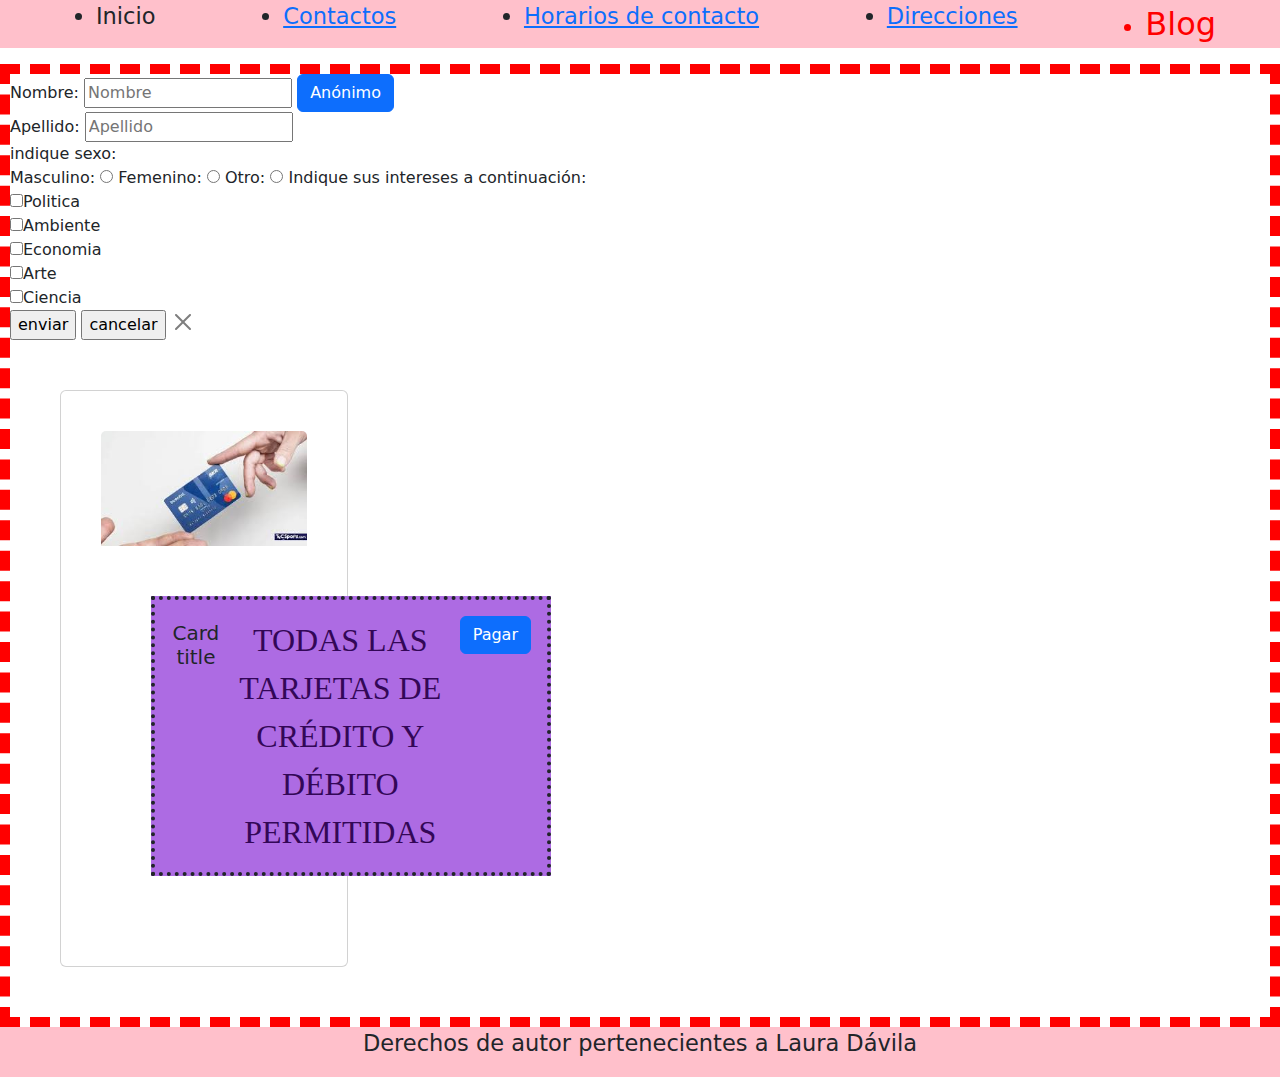
<file: Contactos.html>
<!DOCTYPE html>
<html lang="en">
<head>
    <meta charset="UTF-8">
    <meta name="viewport" content="width=device-width, initial-scale=1.0">
    <title>Document</title>
    <link rel="stylesheet" href="style.css">
    <link href="https://cdn.jsdelivr.net/npm/bootstrap@5.3.3/dist/css/bootstrap.min.css" rel="stylesheet" integrity="sha384-QWTKZyjpPEjISv5WaRU9OFeRpok6YctnYmDr5pNlyT2bRjXh0JMhjY6hW+ALEwIH" crossorigin="anonymous">
</head>
<body>
    <header>
        <nav>
            <ul>
                <li>Inicio</li>
                <li><a href="./Contactos.html">Contactos</a></li>
                <li><a href="./Horario.html">Horarios de contacto</a></li>
                <li><a href="#section_id">Direcciones</a></li>
                <li style="color: red;"<font face="Arial"><font size=6>Blog</font></font></li>
            </ul>
            </nav>

        </header>
                <main>
                    <form action=""mehod="">
                        Nombre: <input type="text" name="nombre" placeholder="Nombre"> <button type="button" class="btn btn-primary">Anónimo</button>
                        <br>
                        Apellido: <input type="text" name=""apellido" placeholder="Apellido">
                        <br>
                        indique sexo: <br>
                        Masculino: <input type="radio" name=""sexo">
                        Femenino: <input type="radio" name="sexo">
                        Otro: <input type="radio" name="sexo">
                        Indique sus intereses a continuación: <br>
                        <input type="checkbox" name="politica">Politica<br>
                        <input type="checkbox" name="ambiente">Ambiente<br>
                        <input type="checkbox" name="economia">Economia<br>
                        <input type="checkbox" name="arte">Arte<br>
                        <input type="checkbox" name="ciencia">Ciencia<br>

                        <input type="submit" value="enviar">
                        <input type="reset" value="cancelar">
                        <button type="button" class="btn-close" aria-label="Close"></button>
                        <div class="card" style="width: 18rem;">
                            <img src="./tarjeta.jpg" class="card-img-top" alt="tarjeta">
                            <div class="card-body">
                              <h5 class="card-title">Card title</h5>
                              <p class="card-text">Todas las tarjetas de crédito y débito permitidas</p>
                              <a href="#" class="btn btn-primary">Pagar</a>
                            </div>
                          </div>
                        </form>
                </main>
                <footer>
                    <p>Derechos de autor pertenecientes a Laura Dávila</p>
                </footer>
                <script src="https://cdn.jsdelivr.net/npm/bootstrap@5.3.3/dist/js/bootstrap.bundle.min.js" integrity="sha384-YvpcrYf0tY3lHB60NNkmXc5s9fDVZLESaAA55NDzOxhy9GkcIdslK1eN7N6jIeHz" crossorigin="anonymous"></script>
</body>
</html>
</file>
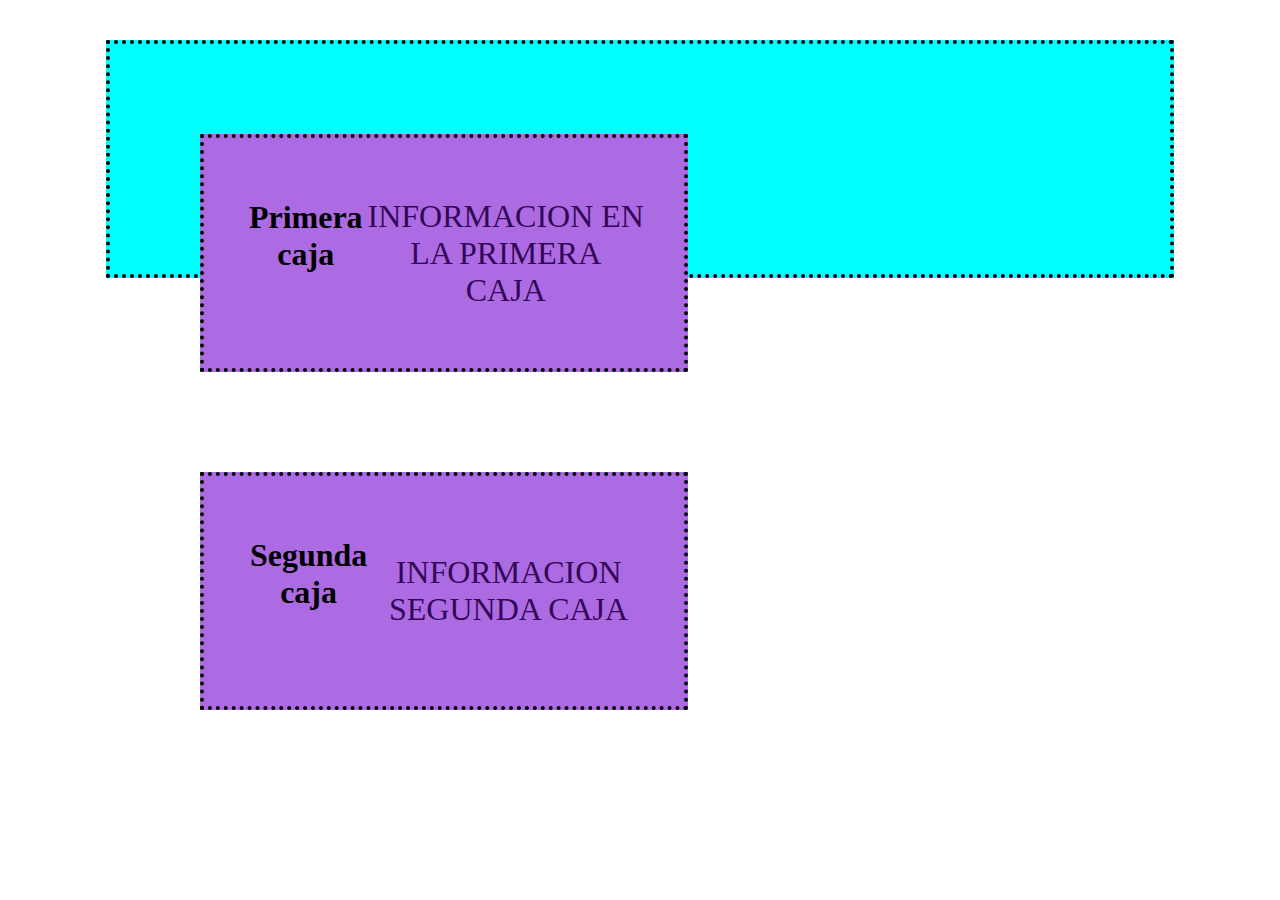
<file: media.html>
<!DOCTYPE html>
<html lang="en">
<head>
    <meta charset="UTF-8">
    <meta name="viewport" content="width=device-width, initial-scale=1.0">
    <title>Document</title>
    <link rel="stylesheet" href="style.css">
</head>
<body>
   <div class="media-query">
   <div class="cajas caja1">
    <h1>Primera caja</h1>
    <p>
        Informacion en la primera caja
    </p>

   </div>
   <div class="cajas caja2">
    <h1>Segunda caja</h1>
    <p>Informacion segunda caja</p>
   </div>
</div>

       
</body>
</html>
</file>
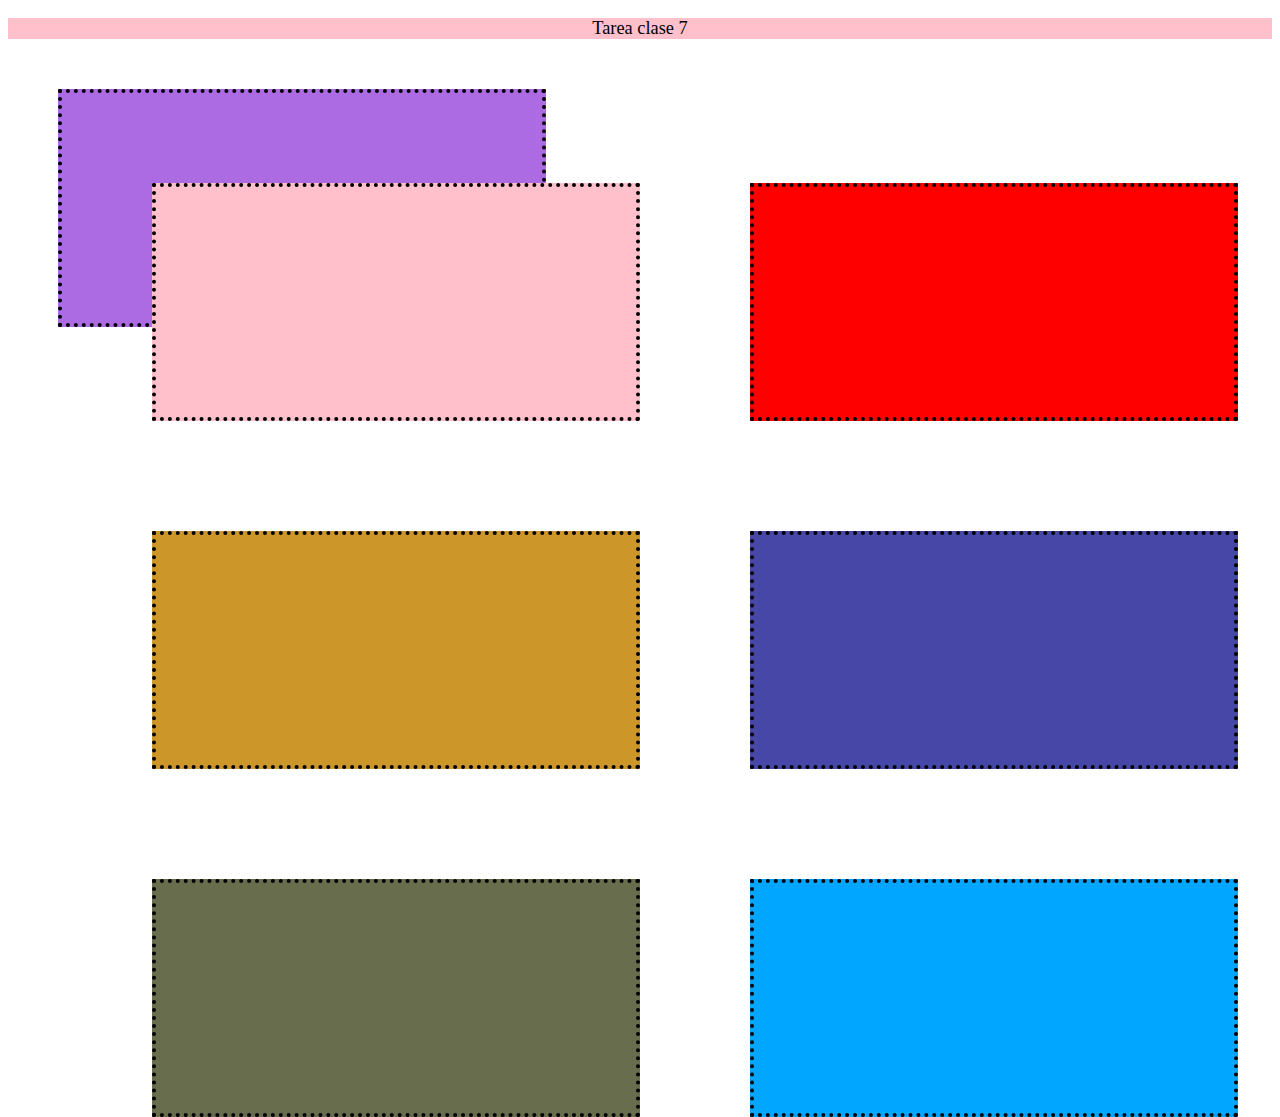
<file: media2.html>
<!DOCTYPE html>
<html lang="en">
<head>
    <meta charset="UTF-8">
    <meta name="viewport" content="width=device-width, initial-scale=1.0">
    <title>Document</title>
    <link rel="stylesheet" href="style.css">
</head>
<body>
    <header>
        <p>Tarea clase 7</p>
    </header>

    <div class="boxes">
<div class="box1"></div>
<div class="box2"></div>
<div class="box3"></div>
<div class="box4"></div>
<div class="box5"></div>
<div class="box6"></div>
<div class="box7"></div>
<div class="box8"></div>
<div class="box9"></div>
    </div>
</body>
</html>
</file>
<file: style.css>
.h1 {
    color: red;
}
.milanesas {
    color:violet;
}
div {
    width:400px; height:150px;
    background-color:#ad6be3;
    border: 4px dotted;
    padding:40px;
    margin:50px;
    display: inline-table;
    text-align:center;
}
div p {
    display: table-cell;
    vertical-align:middle;
    font-family: impact;
    font-size:32px;
    text-transform:
    uppercase;
    color:#330757;
}

.azul {
    background-color: blue;
}
.rojo {
    background-color: red;
}
.gris {
    background-color: grey;
}
.verde {
    background-color: green;
}

.dia1{
    background-color: red;
    font-size:32px;
    font-weight: bold;
}
.horarios1 {
    background-color: red;
    font-size:29px;
    font-style: italic;
}

.dia2 {
    background-color: aquamarine;
    font-size:32px;
    font-weight: bold;
}
.horarios2{ 
    background-color: aquamarine;
    font-size:29px;
    font-style: italic;
}
.dia3{
    background-color: green;
    font-size:32px;
    font-weight: bold;
}
.horarios3{
    background-color: green;
    font-size:29px;
    font-style: italic;
}
.dia4{
    background-color: aqua;
    font-size:32px;
    font-weight: bold;
}
.horarios4{
    background-color: aqua;
    font-size:29px;
    font-style: italic;
}
.dia5{
    background-color: blue;
    font-size:32px;
    font-weight: bold;
}
.horarios5{
    background-color: blue;
    font-size:29px;
    font-style: italic;
}
header {
    background-color:pink;
    font-size: 0.9em;
    font-size: 2.5ex;
    text-align: center;
    width: 100%;
    height: 100%;
}
footer {
    background-color: pink;
    font-size: 0.9em;
    font-size: 2.5ex;
    text-align: center;
    width: 100%;
    height: 100%;
    display:flex;
    flex-direction:row;
    justify-content:space-around;
    }

form {
    border: 2px solid #ccc;
    border-width: 10px;
    border-style: dashed;
    border-color: red;
}
ul {
    display:flex;
    flex-direction:row;
    justify-content:space-around;
}

.contenedor {
    display: grid;
    grid-template-columns: 300px 1fr 300px;
    
    
}

.media-query {
    display: flex;
    flex-wrap: wrap;
    width: 980px;
    margin: 0 auto;
    margin-top: 40px;
    background-color: aqua;
}
@media only screen and (min-width: 320px) and (max-width: 576px) {
    .media-query {
        width: 100%;
        padding-left: 23px;
        flex-direction: column-reverse;
        background-color: #ad6be3;
    }
.cajas {
    width: 100%
}
}

@media only screen and (max-width: 320px) {

.boxes {
    display: grid;
        grid-template-rows: repeat(9, auto);
}

    .box1 {
        
        background-color: pink
        
    }
    
    .box2 {
        
        background-color: red;
      
    }
    
    .box3 {
        
        background-color: blue;
      
    } 
    .box4 {
        
        background-color: rgb(205, 150, 41);
       

}
.box5 {
    
    background-color: rgb(71, 71, 167);
    

}
.box6 {
   
    background-color: rgb(208, 40, 40);
    
}

.box7 {
    
    background-color: rgb(103, 109, 77);
    
}

.box8 {
    
    background-color: rgb(0, 166, 255);
    
}

.box9 {
    
    background-color: rgb(255, 0, 55);
    


 }}
 
@media only screen and (min-width: 321px) and (max-width: 768px) {
    .boxes {
        display: grid;   
        grid-template-columns: repeat(2, auto);
        grid-template-rows: repeat(5, auto);
        gap: 10px;
    }

    .box1 {
        
        background: pink;
        
    }
    
    .box2 {
        background-color: red;
       
    }
    
    .box3 {
        
        background-color: blue;
        
    }
        .box4 {
            
        background-color: rgb(205, 150, 41);
            
    
    }
    .box5 {
       
         background-color: rgb(71, 71, 167);
        
    
    }
    .box6 {
        
        background-color: rgb(208, 40, 40);
        
   
    }

    .box7 {
        
        background-color: rgb(103, 109, 77);
        
    }
    
    .box8 {
       
        background-color: rgb(0, 166, 255);
        
    }
    
    .box9 {
        
        background-color: rgb(255, 0, 55);
       
    }
   }
   @media only screen and (min-width: 769px) {
   .boxes {
        display: grid;
        grid-template-columns: repeat(3, auto);
        grid-template-rows: repeat(3, auto);
        gap: 10px;
   }
        .box1 {
        background: pink;
        
    }
    
    .box2 {
        
        background-color: red;
        
    }
    
    .box3 {
        
        background-color: blue;
    
    }
    
    .box4 {
        
            background-color: rgb(205, 150, 41);
            
    
    }
    .box5 {
        
        background-color: rgb(71, 71, 167);
        
    
    }
    .box6 {
        
        background-color: rgb(208, 40, 40);
        
    }
    
    .box7 {
        
        background-color: rgb(103, 109, 77);
        
    }
    
    .box8 {
        
        background-color: rgb(0, 166, 255);
        
    }
    
    .box9 {
        
        background-color: rgb(255, 0, 55);
    
    }
}
         .boxes {
            display:grid;
         }
</file>
